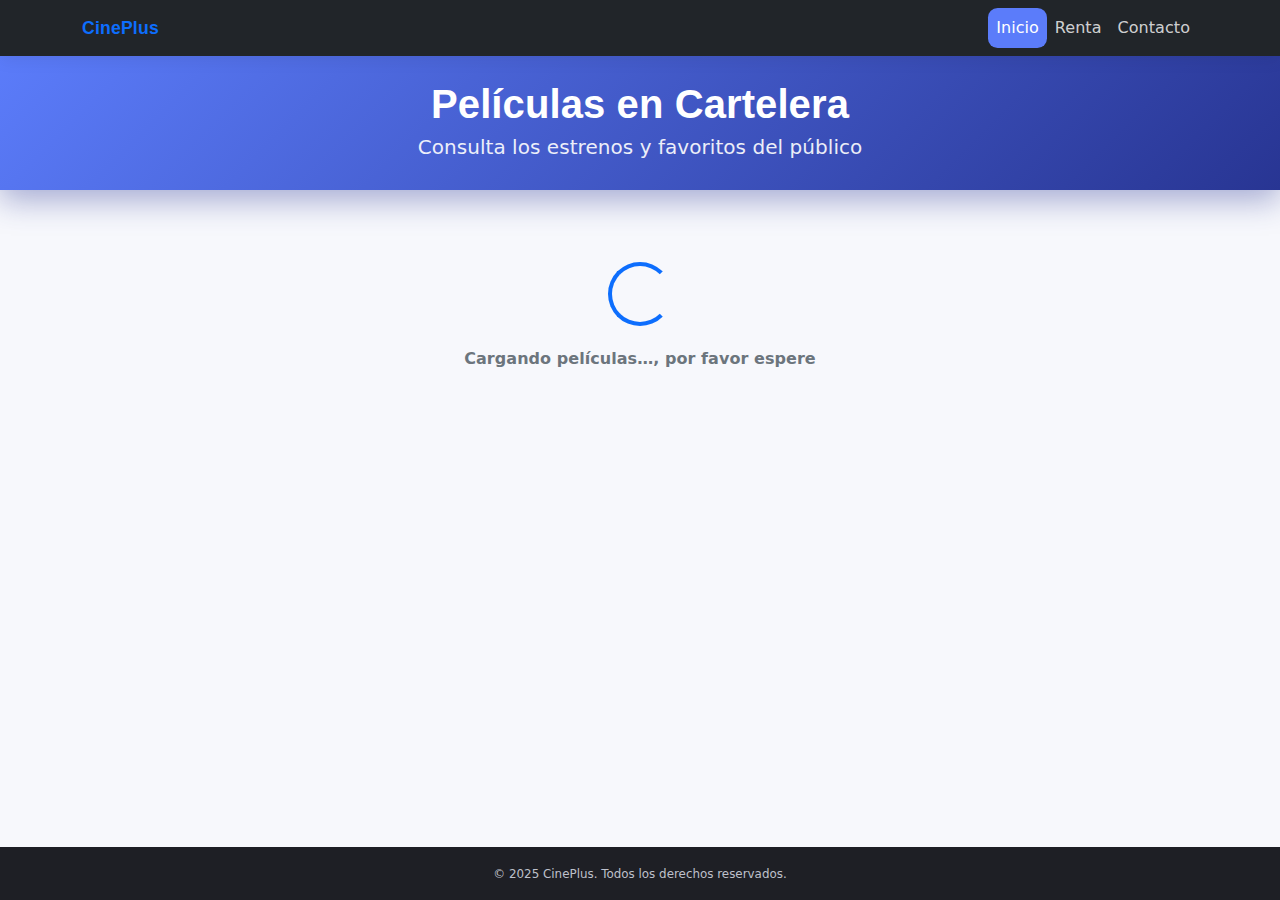
<file: index.html>
<!DOCTYPE html>
<html lang="es">
  <head>
    <meta charset="UTF-8" />
    <title>Películas en Cartelera</title>
    <meta name="viewport" content="width=device-width, initial-scale=1" />
    <link
      href="https://cdn.jsdelivr.net/npm/bootstrap@5.3.2/dist/css/bootstrap.min.css"
      rel="stylesheet"
    />
    <link rel="preconnect" href="https://fonts.googleapis.com" />
    <link rel="preconnect" href="https://fonts.gstatic.com" crossorigin />
    <link
      href="https://fonts.googleapis.com/css2?family=Bitcount+Grid+Single:wght@100..900&display=swap"
      rel="stylesheet"
    />
    <link rel="stylesheet" href="css/style.css" />
  </head>
  <body class="d-flex flex-column min-vh-100">
    <nav class="navbar navbar-expand-lg navbar-dark bg-dark">
      <div class="container">
        <a class="navbar-brand" href="index.html">CinePlus</a>
        <button
          class="navbar-toggler"
          type="button"
          data-bs-toggle="collapse"
          data-bs-target="#mainNav"
        >
          <span class="navbar-toggler-icon"></span>
        </button>

        <div class="collapse navbar-collapse" id="mainNav">
          <ul class="navbar-nav ms-auto">
            <li class="nav-item">
              <a class="nav-link active" href="index.html">Inicio</a>
            </li>
            <li class="nav-item">
              <a class="nav-link" href="pages/renta.html">Renta</a>
            </li>
            <li class="nav-item">
              <a class="nav-link" href="pages/contacto.html">Contacto</a>
            </li>
          </ul>
        </div>
      </div>
    </nav>

    <header class="bg-primary text-white text-center p-4">
      <h1>Películas en Cartelera</h1>
      <p class="lead">Consulta los estrenos y favoritos del público</p>
    </header>

    <main class="container py-4">
      <!-- Alerta de bienvenida -->
      <div
        id="alerta-bienvenida"
        class="alert alert-info text-center d-none"
        role="alert"
      ></div>
      <div class="row" id="lista-peliculas">
        <!-- Películas cargadas dinámicamente -->
      </div>
    </main>

    <!-- Modal trailer -->
    <div class="modal fade" id="trailerModal" tabindex="-1" aria-hidden="true">
      <div class="modal-dialog modal-lg modal-dialog-centered">
        <div class="modal-content">
          <div class="modal-header">
            <h5 class="modal-title">
              Tráiler: <span id="trailerTitle"></span>
            </h5>
            <button
              type="button"
              class="btn-close"
              data-bs-dismiss="modal"
              aria-label="Cerrar"
            ></button>
          </div>
          <div class="modal-body">
            <div class="ratio ratio-16x9">
              <iframe
                id="trailerFrame"
                src=""
                title="Tráiler"
                allow="accelerometer; autoplay; clipboard-write; encrypted-media; gyroscope; picture-in-picture"
                allowfullscreen
              ></iframe>
            </div>
          </div>
        </div>
      </div>
    </div>

    <footer class="site-footer text-center py-3 mt-auto">
      <small>&copy; 2025 CinePlus. Todos los derechos reservados.</small>
    </footer>

    <script src="https://code.jquery.com/jquery-3.6.4.min.js"></script>
    <script src="https://cdn.jsdelivr.net/npm/bootstrap@5.3.2/dist/js/bootstrap.bundle.min.js"></script>
    <script src="js/app.js"></script>
  </body>
</html>
</file>
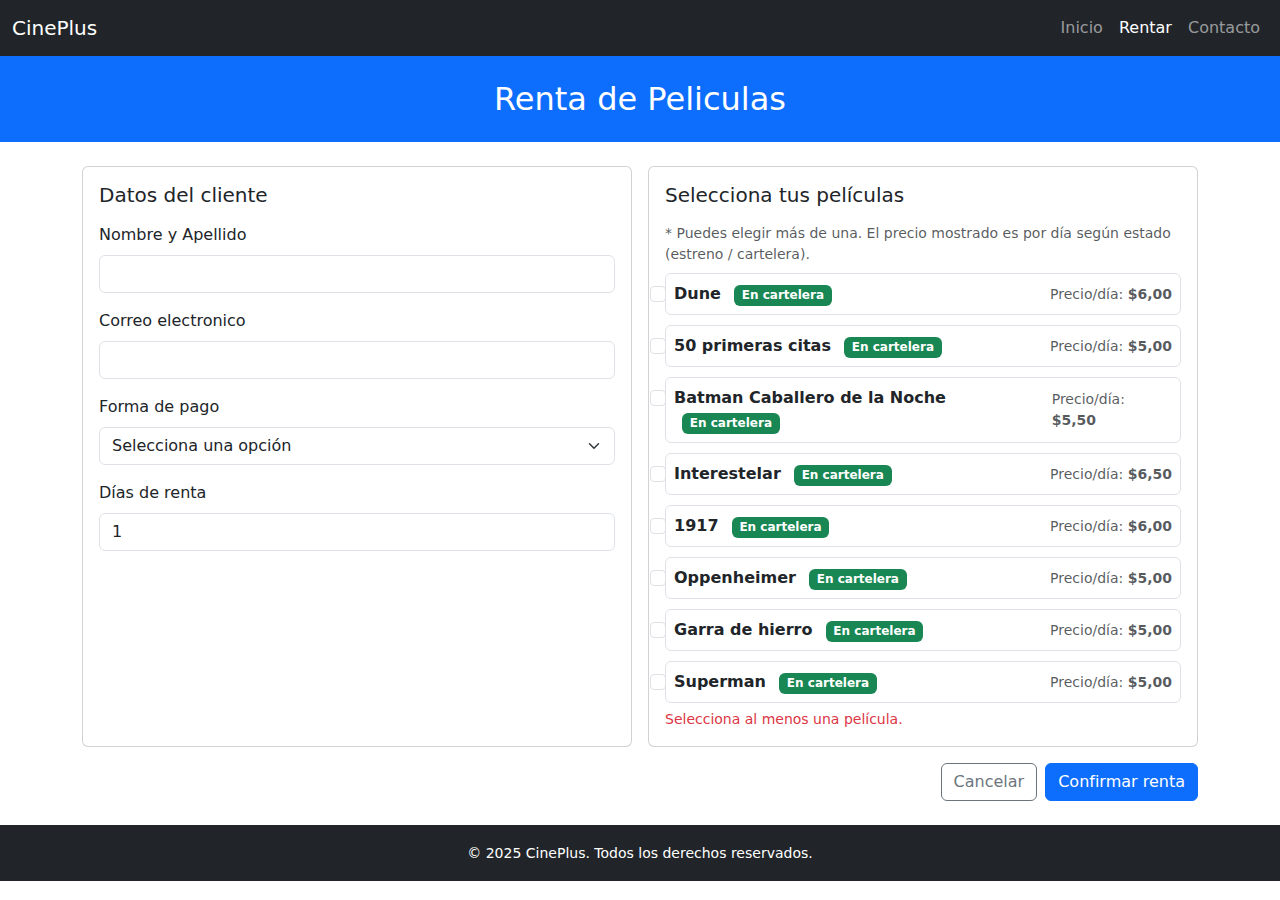
<file: pages/renta.html>
<!-- pages/renta.html -->
<!DOCTYPE html>
<html lang="es">
  <head>
    <meta charset="UTF-8" />
    <title>Renta de Películas • CinePlus</title>
    <meta name="viewport" content="width=device-width, initial-scale=1" />
    <link
      href="https://cdn.jsdelivr.net/npm/bootstrap@5.3.2/dist/css/bootstrap.min.css"
      rel="stylesheet"
    />
  </head>
  <body>
    <nav class="navbar navbar-expand-lg navbar-dark bg-dark">
      <div class="container-fluid">
        <a class="navbar-brand" href="../index.html">CinePlus</a>
        <button
          class="navbar-toggler"
          type="button"
          data-bs-toggle="collapse"
          data-bs-target="#nav"
          aria-controls="nav"
          aria-expanded="false"
          aria-label="Abrir menú"
        >
          <span class="navbar-toggler-icon"></span>
        </button>
        <div class="collapse navbar-collapse" id="nav">
          <ul class="navbar-nav ms-auto">
            <li class="nav-item">
              <a class="nav-link" href="../index.html">Inicio</a>
            </li>
            <li class="nav-item">
              <a class="nav-link active" href="renta.html">Rentar</a>
            </li>
            <li class="nav-item">
              <a class="nav-link" href="pages/contacto.html">Contacto</a>
            </li>
          </ul>
        </div>
      </div>
    </nav>

    <header class="bg-primary text-white text-center p-4">
      <h1 class="h2 mb-0">Renta de Peliculas</h1>
    </header>

    <main class="container py-4">
      <div id="estado" class="text-center my-4" style="display: none">
        <div class="spinner-border text-primary" role="status"></div>
        <p class="mt-2 mb-0">Cargando catalogo...</p>
      </div>

      <form id="form-renta" class="needs-validation" novalidate>
        <div class="row g-3">
          <!-- Datos del cliente -->
          <div class="col-12 col-lg-6">
            <div class="card h-100">
              <div class="card-body">
                <h5 class="card-title mb-3">Datos del cliente</h5>

                <div class="mb-3">
                  <label for="cliente" class="form-label"
                    >Nombre y Apellido</label
                  >
                  <input
                    type="text"
                    id="cliente"
                    name="cliente"
                    class="form-control"
                    required
                    minlength="3"
                  />
                  <div class="invalid-feedback">
                    Ingresa tu nombre (minimo 3 caracteres).
                  </div>
                </div>

                <div class="mb-3">
                  <label for="email" class="form-label"
                    >Correo electronico</label
                  >
                  <input
                    type="email"
                    id="email"
                    name="email"
                    class="form-control"
                    required
                    minlength="3"
                  />
                  <div class="invalid-feedback">Ingresa un correo válido.</div>
                </div>

                <div class="mb-3">
                  <label for="pago" class="form-label">Forma de pago</label>
                  <select id="pago" name="pago" class="form-select" required>
                    <option value="" selected disabled>
                      Selecciona una opción
                    </option>
                    <option value="Tarjeta">Tarjeta</option>
                    <option value="Efectivo">Efectivo</option>
                    <option value="Transferencia">Transferencia</option>
                  </select>
                  <div class="invalid-feedback">
                    Selecciona una forma de pago.
                  </div>
                </div>

                <div class="mb-3">
                  <label for="dias" class="form-label">Días de renta</label>
                  <input
                    type="number"
                    id="dias"
                    name="dias"
                    class="form-control"
                    min="1"
                    max="14"
                    value="1"
                    required
                  />
                  <div class="invalid-feedback">Ingresa entre 1 y 14 días.</div>
                </div>
              </div>
            </div>
          </div>

          <!--Seleccion de peliculas-->
          <div class="col-12 col-lg-6">
            <div class="card h-100">
              <div class="card-body">
                <h5 class="card-title mb-3">Selecciona tus películas</h5>

                <div class="mb-2 text-muted small">
                  * Puedes elegir más de una. El precio mostrado es por día
                  según estado (estreno / cartelera).
                </div>

                <div id="lista-peliculas" class="vstack gap-2">
                  <!-- Opciones cargadas por JS -->
                </div>

                <div
                  class="invalid-feedback d-block"
                  id="error-peliculas"
                  style="display: none"
                >
                  Selecciona al menos una película.
                </div>
              </div>
            </div>
          </div>

          <!-- Botones -->
          <div class="col-12">
            <div class="d-flex justify-content-end gap-2">
              <a href="../index.html" class="btn btn-outline-secondary"
                >Cancelar</a
              >
              <button type="submit" class="btn btn-primary">
                Confirmar renta
              </button>
            </div>
          </div>
        </div>
      </form>
    </main>

    <!-- Modal de confirmacion -->
    <div class="modal fade" id="modalResumen" tabindex="-1" aria-hidden="true">
      <div class="modal-dialog modal-lg modal-dialog-centered">
        <div class="modal-content">
          <div class="modal-header">
            <h5 class="modal-title">Resumen de la renta</h5>
            <button
              type="button"
              class="btn-close"
              data-bs-dismiss="modal"
              aria-label="Cerrar"
            ></button>
          </div>
          <div class="modal-body">
            <div id="resumen-contenido">
              <!-- se llena con JS -->
            </div>
          </div>
          <div class="modal-footer">
            <a href="../index.html" class="btn btn-success">Finalizar</a>
            <button
              type="button"
              class="btn btn-outline-secondary"
              data-bs-dismiss="modal"
            >
              Editar
            </button>
          </div>
        </div>
      </div>
    </div>

    <footer class="bg-dark text-center text-white py-3">
      <small>&copy; 2025 CinePlus. Todos los derechos reservados.</small>
    </footer>

    <script src="https://code.jquery.com/jquery-3.6.4.min.js"></script>
    <script src="https://cdn.jsdelivr.net/npm/bootstrap@5.3.2/dist/js/bootstrap.bundle.min.js"></script>
    <script>
      $(function () {
        const JSON_URL = "../data/peliculas.json";
        const ESTRENO_DIAS_VIGENCIA = 7;
        const currency = new Intl.NumberFormat("es-EC", {
          style: "currency",
          currency: "USD",
        });

        // Helpers de fecha (local)
        function parseLocalDate(iso) {
          return new Date(iso + "T00:00:00");
        }
        function diffDays(from, to) {
          const MS = 24 * 60 * 60 * 1000;
          const a = new Date(
            from.getFullYear(),
            from.getMonth(),
            from.getDate()
          );
          const b = new Date(to.getFullYear(), to.getMonth(), to.getDate());
          return Math.round((b - a) / MS);
        }

        // Precio actual por pelicula (por dia)
        function calcularPrecioActual(peli) {
          const hoy = new Date();
          const estreno = parseLocalDate(peli.estreno);
          const dias = diffDays(estreno, hoy);
          const precioEstreno = Number(peli?.precios?.estreno ?? NaN);
          const precioNormal = Number(peli?.precios?.normal ?? NaN);

          if (dias < 0)
            return { precio: precioEstreno, estado: "Próximamente" };
          if (dias < ESTRENO_DIAS_VIGENCIA)
            return { precio: precioEstreno, estado: "Estreno" };
          return { precio: precioNormal, estado: "En cartelera" };
        }

        // Cargar catalogo
        $("#estado").show();
        $.getJSON(JSON_URL)
          .done(function (peliculas) {
            $("#estado").hide();

            if (!Array.isArray(peliculas) || peliculas.length === 0) {
              $("#lista-peliculas").html(
                '<div class="alert alert-info">No hay películas disponibles.</div>'
              );
              return;
            }

            // Render de opciones (checkbox)
            const items = peliculas
              .map((p) => {
                const { precio, estado } = calcularPrecioActual(p);
                const precioTxt = Number.isFinite(precio)
                  ? currency.format(precio)
                  : "—";
                const idChk = "peli-" + p.id;

                return `
              <div class="form-check border rounded p-2">
                <input class="form-check-input peli-check" type="checkbox" value="${
                  p.id
                }" id="${idChk}">
                <label class="form-check-label w-100 d-flex justify-content-between align-items-center" for="${idChk}">
                  <span>
                    <strong>${p.titulo}</strong>
                    <span class="badge ${
                      estado === "Estreno"
                        ? "bg-danger"
                        : estado === "En cartelera"
                        ? "bg-success"
                        : "bg-warning text-dark"
                    } ms-2">${estado}</span>
                  </span>
                  <span class="text-muted small">Precio/día: <strong>${precioTxt}</strong></span>
                </label>
              </div>
            `;
              })
              .join("");

            $("#lista-peliculas").html(items);

            // Guardar catalogo en memoria para cálculo
            $("#form-renta").data("peliculas", peliculas);
          })
          .fail(function () {
            $("#estado").hide();
            $("#lista-peliculas").html(
              '<div class="alert alert-danger">No se pudo cargar el catálogo.</div>'
            );
          });

        // Validacion y check de al menos una pelicula
        (function initValidation() {
          const form = document.getElementById("form-renta");
          form.addEventListener(
            "submit",
            function (e) {
              const peliculas = $("#form-renta").data("peliculas") || [];
              const seleccionadas = $(".peli-check:checked")
                .map(function () {
                  return this.value;
                })
                .get();

              // Validacion nativa
              if (!form.checkValidity()) {
                e.preventDefault();
                e.stopPropagation();
              }

              // Al menos una pelicula
              if (seleccionadas.length === 0) {
                e.preventDefault();
                e.stopPropagation();
                $("#error-peliculas").show();
              } else {
                $("#error-peliculas").hide();
              }

              form.classList.add("was-validated");

              if (form.checkValidity() && seleccionadas.length > 0) {
                e.preventDefault(); // no recargar
                mostrarResumen(seleccionadas, peliculas);
              }
            },
            false
          );
        })();

        // Armar y mostrar modal
        function mostrarResumen(idsSeleccionadas, peliculas) {
          const cliente = $("#cliente").val().trim();
          const email = $("#email").val().trim();
          const pago = $("#pago").val();
          const dias = parseInt($("#dias").val(), 10);

          // Obtener objetos seleccionados y precio actual
          const items = idsSeleccionadas.map((id) => {
            const peli = peliculas.find((p) => String(p.id) === String(id));
            const { precio, estado } = calcularPrecioActual(peli);
            return { titulo: peli.titulo, estado, precio };
          });

          const sumaPorDia = items.reduce(
            (acc, it) => acc + (Number.isFinite(it.precio) ? it.precio : 0),
            0
          );
          const total = sumaPorDia * dias;

          const currencyTxt = (n) =>
            Number.isFinite(n) ? currency.format(n) : "—";

          const listaHtml = items
            .map(
              (it) => `
          <tr>
            <td>${it.titulo}</td>
            <td><span class="badge ${
              it.estado === "Estreno"
                ? "bg-danger"
                : it.estado === "En cartelera"
                ? "bg-success"
                : "bg-warning text-dark"
            }">${it.estado}</span></td>
            <td class="text-end">${currencyTxt(it.precio)}</td>
          </tr>
        `
            )
            .join("");

          const resumenHtml = `
          <div class="mb-3">
            <h6 class="mb-1">Cliente</h6>
            <div>${cliente} &lt;${email}&gt;</div>
          </div>

          <div class="row g-3">
            <div class="col-6 col-md-4">
              <div class="small text-muted">Forma de pago</div>
              <div class="fw-semibold">${pago}</div>
            </div>
            <div class="col-6 col-md-4">
              <div class="small text-muted">Días de renta</div>
              <div class="fw-semibold">${dias}</div>
            </div>
            <div class="col-12 col-md-4 text-md-end">
              <div class="small text-muted">Total a pagar</div>
              <div class="fw-bold fs-5">${currencyTxt(total)}</div>
            </div>
          </div>

          <hr/>

          <div class="table-responsive">
            <table class="table table-sm align-middle">
              <thead>
                <tr>
                  <th>Película</th>
                  <th>Estado</th>
                  <th class="text-end">Precio/día</th>
                </tr>
              </thead>
              <tbody>
                ${listaHtml}
              </tbody>
              <tfoot>
                <tr>
                  <th colspan="2" class="text-end">Subtotal por día</th>
                  <th class="text-end">${currencyTxt(sumaPorDia)}</th>
                </tr>
                <tr>
                  <th colspan="2" class="text-end">Total (${dias} día(s))</th>
                  <th class="text-end">${currencyTxt(total)}</th>
                </tr>
              </tfoot>
            </table>
          </div>
        `;

          $("#resumen-contenido").html(resumenHtml);
          const modal = new bootstrap.Modal(
            document.getElementById("modalResumen")
          );
          modal.show();
        }
      });
    </script>
  </body>
</html>
</file>
<file: css/style.css>
/*Tipografia global*/
body {
  font-family: "Inter", system-ui, -apple-system, BlinkMacSystemFont, "Segoe UI", Roboto, "Helvetica Neue", Arial, sans-serif;
  background-color: #f7f8fc;
  color: #1d1f27;
  letter-spacing: 0.05px;
}

/* Titulos */
h1, h2, h3, h4, .navbar-brand {
  font-family: "Poppins", "Inter", sans-serif;
  font-weight: 600;
  letter-spacing: 0.1px;
  color: #0D6EFD;
}

/* Navbar */
.navbar {
  box-shadow: 0 4px 16px rgba(0,0,0,0.07);
}

.navbar .navbar-brand {
  
  font-size: 1.1rem;
  letter-spacing: 0.2px;
}

.navbar .nav-link {
  border-radius: .6rem;
  padding: .5rem .9rem;
  font-weight: 500;
  color: #ffffffcc; /* blanco con opacidad leve */
  transition: all .15s ease-in-out;
}

.navbar .nav-link:hover {
  background-color: rgba(91,124,250,0.15);
  color: #5b7cfa;
}

.navbar .nav-link.active {
  background-color: #5b7cfa;
  color: #fff !important;
}

/* Header principal */
header.bg-primary {
  background: linear-gradient(135deg, #5b7cfa 0%, #283593 100%) !important;
  box-shadow: 0 10px 30px rgba(40,53,147,.4);
}
header.bg-primary .h2,
header.bg-primary h1,
header.bg-primary p {
  color: #fff;
  margin-bottom: .25rem;
}
header.bg-primary p.lead {
  opacity: .9;
  font-weight: 500;
}

/* Contenido principal */
main.container {
  padding-top: 2rem;
  padding-bottom: 2rem;
}

/* Cards de peliculas */
.card {
  border: 0;
  border-radius: 1rem;
  box-shadow: 0 12px 30px rgba(0,0,0,0.06);
  background-color: #fff;
}

.card .card-img-top {
  border-top-left-radius: 1rem;
  border-top-right-radius: 1rem;
  height: 260px;
  object-fit: cover;
}

.card .badge {
  border-radius: .6rem;
  font-size: .7rem;
  font-weight: 500;
}

/* texto dentro de cards */
.card .card-title {
  font-weight: 600;
  color: #1d1f27;
  margin-bottom: .25rem;
}
.card .text-muted {
  font-size: .85rem;
  color: #6b6f80 !important;
}
.card .card-text {
  font-size: .9rem;
  line-height: 1.4;
  color: #2f3142;
}

/* Botones */
.btn {
  border-radius: .7rem;
  font-weight: 500;
  padding: .5rem .8rem;
  font-size: .9rem;
}

.btn-primary {
  background-color: #5b7cfa;
  border-color: #5b7cfa;
}
.btn-primary:hover {
  background-color: #4f6df0;
  border-color: #4f6df0;
}

.btn-outline-secondary {
  border-radius: .7rem;
  font-weight: 500;
  font-size: .8rem;
}

/* Alertas */
.alert {
  border-radius: 1rem;
  border: 0;
  box-shadow: 0 10px 20px rgba(0,0,0,0.05);
  font-size: .9rem;
  line-height: 1.4;
}

.alert-info {
  background-color: #e8f6ff;
  color: #005b96;
}

.alert-success {
  background-color: #eafff5;
  color: #00733e;
}

.alert-danger {
  background-color: #fff1f1;
  color: #9a1e1e;
}

.alert-warning {
  background-color: #fff9e6;
  color: #786200;
}

/* Badges de estado (Estreno, etc.) */
.bg-danger {
  background-color: #ff5c5c !important;
}
.bg-success {
  background-color: #2ecc71 !important;
}
.bg-warning {
  background-color: #ffd166 !important;
  color: #3f2f00 !important;
}
.bg-secondary {
  background-color: #6c7a89 !important;
}

/* Formularios*/
.form-control,
.form-select {
  border-radius: .7rem;
  font-size: .9rem;
  padding: .6rem .75rem;
  border: 1px solid #d0d4e4;
}

.form-control:focus,
.form-select:focus {
  border-color: #5b7cfa;
  box-shadow: 0 0 0 .2rem rgba(91,124,250,.25);
}

.invalid-feedback {
  font-size: .8rem;
  color: #c62828;
  margin-top: .25rem;
}

/* Sección resenias */
#reseñas-lista .list-group-item {
  border: 0;
  border-bottom: 1px solid #eceef7;
  padding-left: 0;
  padding-right: 0;
}
#reseñas-lista .fw-semibold {
  font-weight: 600;
  color: #1d1f27;
}
.text-warning {
  color: #f5b301 !important;
}

/* Footer sticky */
.site-footer {
  background-color: #1e1f25;
  color: #cfd2dd;
  font-size: .85rem;
  letter-spacing: 0;
}
.site-footer small {
  opacity: .9;
}
</file>
